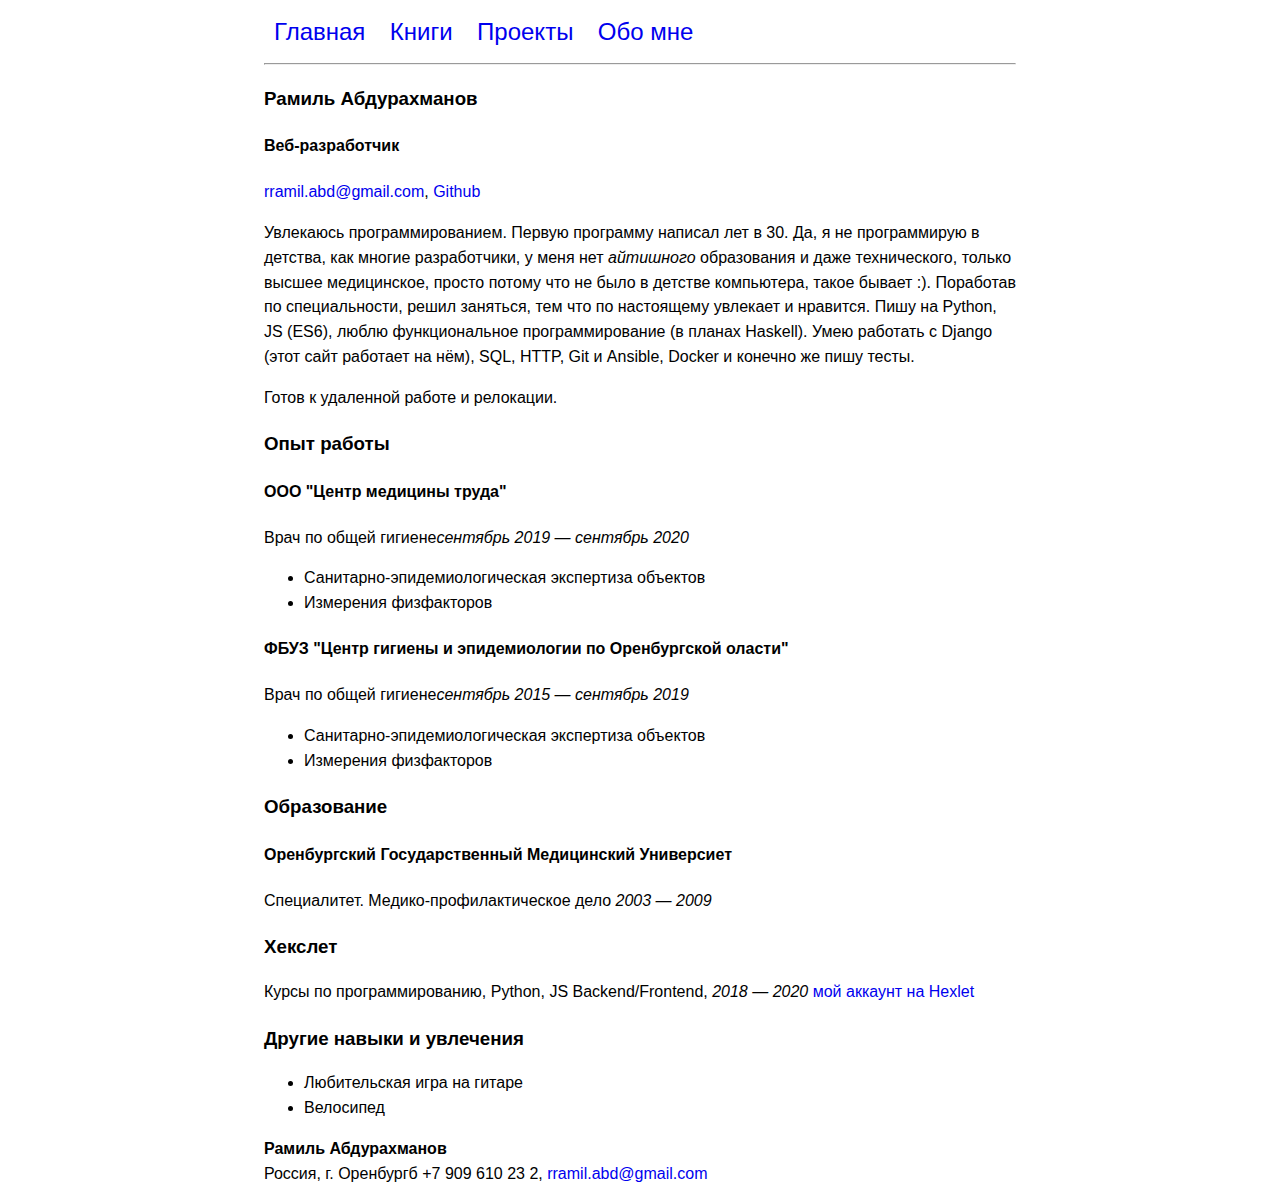
<file: about.html>
<!DOCTYPE html>
<html lang="ru">
  <head>
    <meta charset="UTF-8" />
    <meta name="viewport" content="width=device-width, initial-scale=1.0" />
    <link rel="stylesheet" href="./static/css/style.css" />
    <title>Обо мне</title>
  </head>

  <body>
    <header>
      <nav>
        <ul>
          <li><a href="index.html">Главная</a></li>
          <li><a href="books.html">Книги</a></li>
          <li><a href="projects.html">Проекты</a></li>
          <li><a href="about.html">Обо мне</a></li>
        </ul>
      </nav>
    </header>
    <hr />
    <main>
      <div>
        <h3>Рамиль Абдурахманов</h3>
        <h4>Веб-разработчик</h4>
        <p>
          <a href="mailto:rramil.abd@gmail.com">rramil.abd@gmail.com</a>,
          <a href="https://github.com/ramilabd">Github</a>
        </p>
      </div>

      <div>
        <p>
          Увлекаюсь программированием. Первую программу написал лет в 30. Да, я
          не программирую в детства, как многие разработчики, у меня нет
          <i>айтишного</i> образования и даже технического, только высшее
          медицинское, просто потому что не было в детстве компьютера, такое
          бывает :). Поработав по специальности, решил заняться, тем что по
          настоящему увлекает и нравится. Пишу на Python, JS (ES6), люблю
          функциональное программирование (в планах Haskell). Умею работать с
          Django (этот сайт работает на нём), SQL, HTTP, Git и Ansible, Docker и
          конечно же пишу тесты.
        </p>

        <p>Готов к удаленной работе и релокации.</p>

        <div>
          <h3>Опыт работы</h3>

          <div>
            <h4>ООО "Центр медицины труда"</h4>
            <p>Врач по общей гигиене<i>сентябрь 2019 — сентябрь 2020</i></p>
            <ul>
              <li>Санитарно-эпидемиологическая экспертиза объектов</li>
              <li>Измерения физфакторов</li>
            </ul>
          </div>

          <div>
            <h4>ФБУЗ "Центр гигиены и эпидемиологии по Оренбургской оласти"</h4>
            <p>Врач по общей гигиене<i>сентябрь 2015 — сентябрь 2019</i></p>
            <ul>
              <li>Санитарно-эпидемиологическая экспертиза объектов</li>
              <li>Измерения физфакторов</li>
            </ul>
          </div>
        </div>

        <div>
          <h3>Образование</h3>

          <div>
            <h4>Оренбургский Государственный Медицинский Универсиет</h4>
            <p>Специалитет. Медико-профилактическое дело <i>2003 — 2009</i></p>
          </div>

          <div>
            <h3>Хекслет</h3>
            <p>
              Курсы по программированию, Python, JS Backend/Frontend,
              <i>2018 — 2020</i>
              <a href="https://ru.hexlet.io/u/ramilabd" target="blank"
                >мой аккаунт на Hexlet</a
              >
            </p>
          </div>
        </div>

        <div>
          <h3>Другие навыки и увлечения</h3>

          <div>
            <ul>
              <li>Любительская игра на гитаре</li>
              <li>Велосипед</li>
            </ul>
          </div>
        </div>
      </div>

      <div>
        <strong>Рамиль Абдурахманов</strong>
        <br />
        Россия, г. Оренбургб +7 909 610 23 2,
        <a href="mailto:rramil.abd@gmail.com">rramil.abd@gmail.com</a>
      </div>
    </main>
  </body>
</html>
</file>
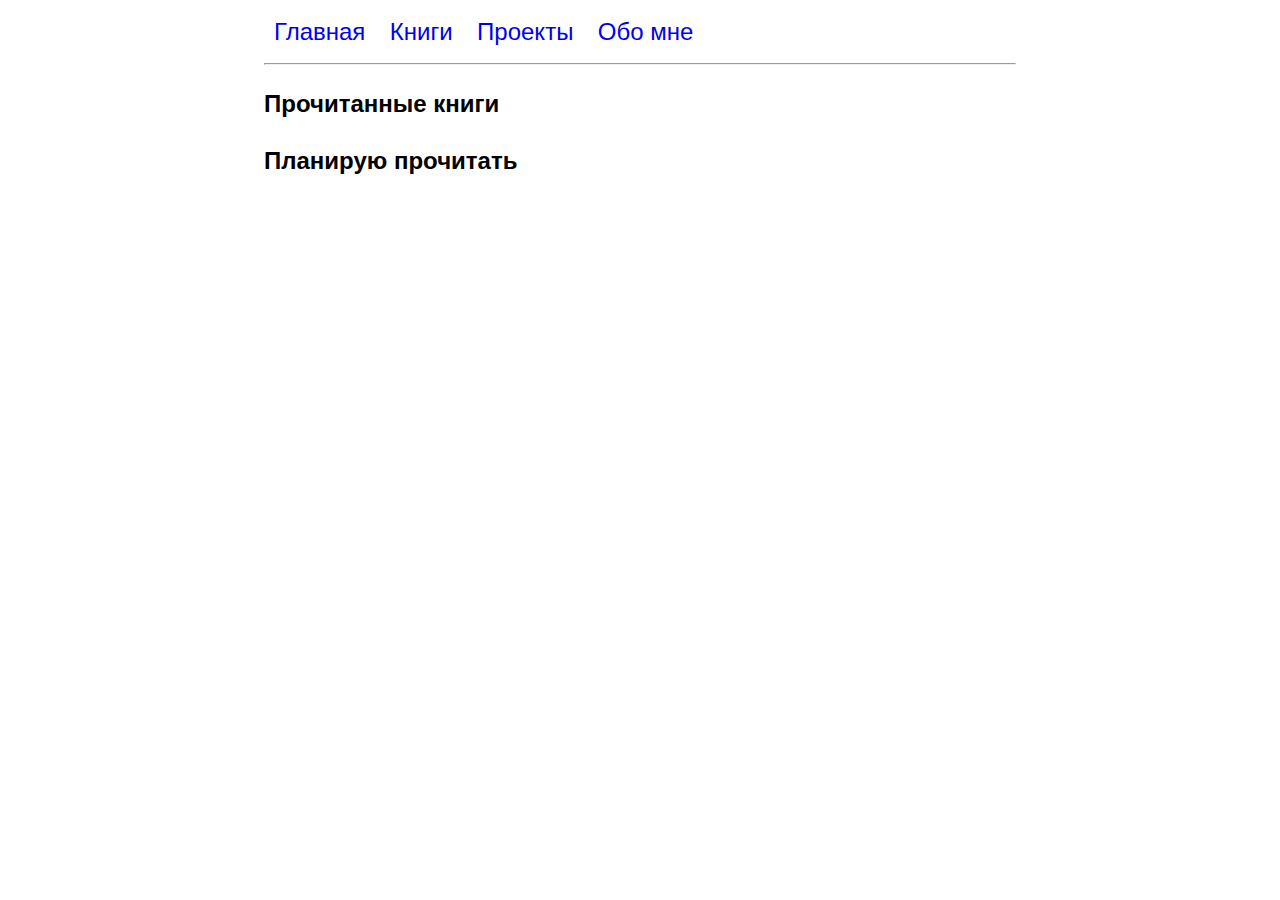
<file: books.html>
<!DOCTYPE html>
<html lang="ru">
  <head>
    <meta charset="UTF-8" />
    <meta name="viewport" content="width=device-width, initial-scale=1.0" />
    <link rel="stylesheet" href="./static/css/style.css" />
    <title>Книги</title>
  </head>
  <body>
    <header>
      <nav>
        <ul>
          <li><a href="index.html">Главная</a></li>
          <li><a href="books.html">Книги</a></li>
          <li><a href="projects.html">Проекты</a></li>
          <li><a href="about.html">Обо мне</a></li>
        </ul>
      </nav>
    </header>
    <hr />
    <main>
      <h2>Прочитанные книги</h2>
      <h2>Планирую прочитать</h2>
    </main>
  </body>
</html>
</file>
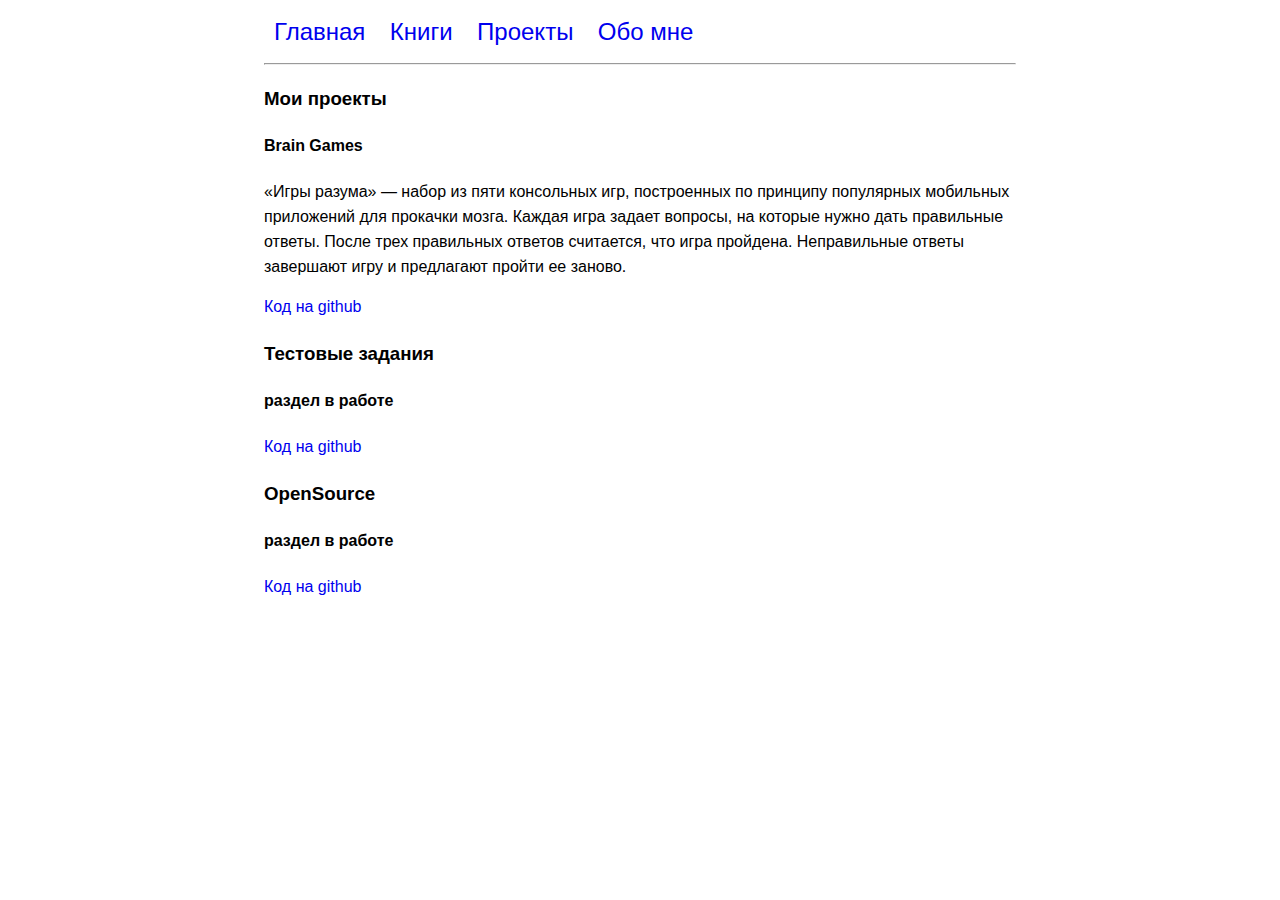
<file: projects.html>
<!DOCTYPE html>
<html lang="ru">
  <head>
    <meta charset="UTF-8" />
    <meta name="viewport" content="width=device-width, initial-scale=1.0" />
    <link rel="stylesheet" href="./static/css/style.css" />
    <title>Проекты</title>
  </head>
  <body>
    <header>
      <nav>
        <ul>
          <li><a href="index.html">Главная</a></li>
          <li><a href="books.html">Книги</a></li>
          <li><a href="projects.html">Проекты</a></li>
          <li><a href="about.html">Обо мне</a></li>
        </ul>
      </nav>
    </header>

    <hr />

    <main>
      <section>
        <h3>Мои проекты</h3>

        <article>
          <h4>Brain Games</h4>
          <p>
            «Игры разума» — набор из пяти консольных игр, построенных по
            принципу популярных мобильных приложений для прокачки мозга. Каждая
            игра задает вопросы, на которые нужно дать правильные ответы. После
            трех правильных ответов считается, что игра пройдена. Неправильные
            ответы завершают игру и предлагают пройти ее заново.
          </p>
          <a
            href="https://github.com/ramilabd/python-project-lvl1"
            target="blank"
            >Код на github</a
          >
        </article>
      </section>

      <section>
        <h3>Тестовые задания</h3>

        <article>
          <h4>раздел в работе</h4>
          <p></p>
          <a href="#" target="blank">Код на github</a>
        </article>
      </section>

      <section>
        <h3>OpenSource</h3>

        <article>
          <h4>раздел в работе</h4>
          <p></p>
          <a href="#" target="blank">Код на github</a>
        </article>
      </section>
    </main>
  </body>
</html>
</file>
<file: static/css/style.css>
@font-face {
  font-family: "Ubuntu";
  font-style: normal;
  font-weight: normal;
  src: local("Ubuntu"),
    url(https://www.fonts-online.ru/font/Ubuntu) format("woff");
}

body {
    padding-left: 20%;
    padding-right: 20%;
    background-color: #FFFFFF;
    font-family: helvetica neue, Helvetica, Arial, sans-serif;
    /* font-family: Ubuntu, Helvetica, serif; */
    line-height: 1.55;
    font-size: 100%;
}

article {
    display: block;
}

nav ul {
    margin: 0;
    padding: 5px;
}
nav ul li {
    display: inline;
    margin-right: 10px;
    padding: 5px;
    font-family: Ubuntu, Helvetica, serif;
    font-size: 1.5rem;
}
a {
    text-decoration: none;
}
</file>
